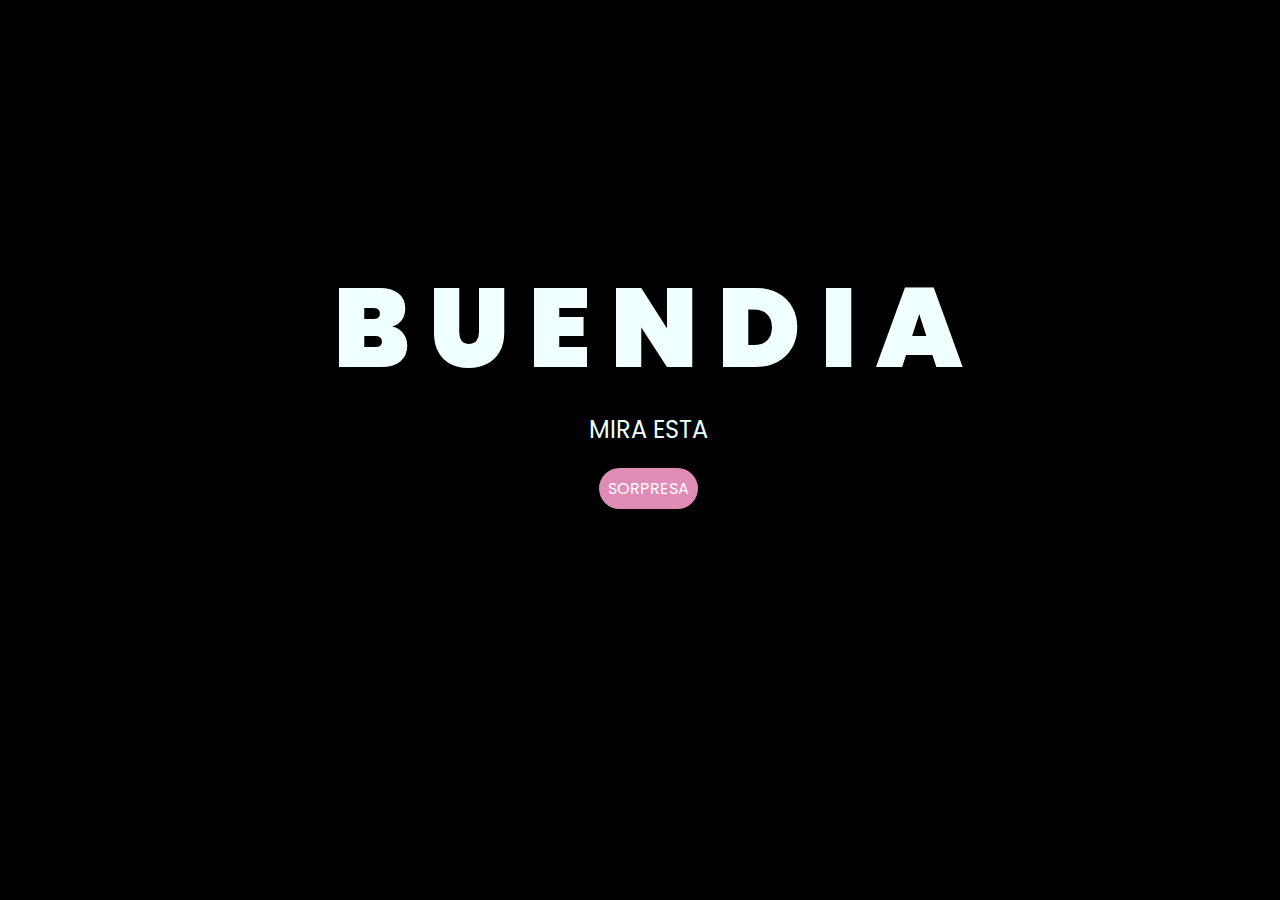
<file: index.html>
<!DOCTYPE html>
<html lang="es">

<head>
    <meta charset="UTF-8">
    <meta http-equiv="X-UA-Compatible" content="IE=edge">
    <meta name="viewport" content="width=device-width, initial-scale=1.0">
    <link rel="stylesheet" href="css/style.css">
    <link rel="icon" href="img/flowers.png" type="image/x-icon">
    <title>REGALO</title>
</head>

<body>
    <div class="greetings">
        <span>B</span>
        <span>U</span>
        <span>E</span>
        <span>N</span>
        <span>D</span>
        <span>I</span>
        <span>A</span>
    </div>
    <div class="description">
        <span> MIRA ESTA </span>
    </div>
    <div class="button">
        <button class="botones">
            <a href="flower.html" style="color: #fff;">SORPRESA</a>
        </button>
    </div>

</body>

</html>
</file>
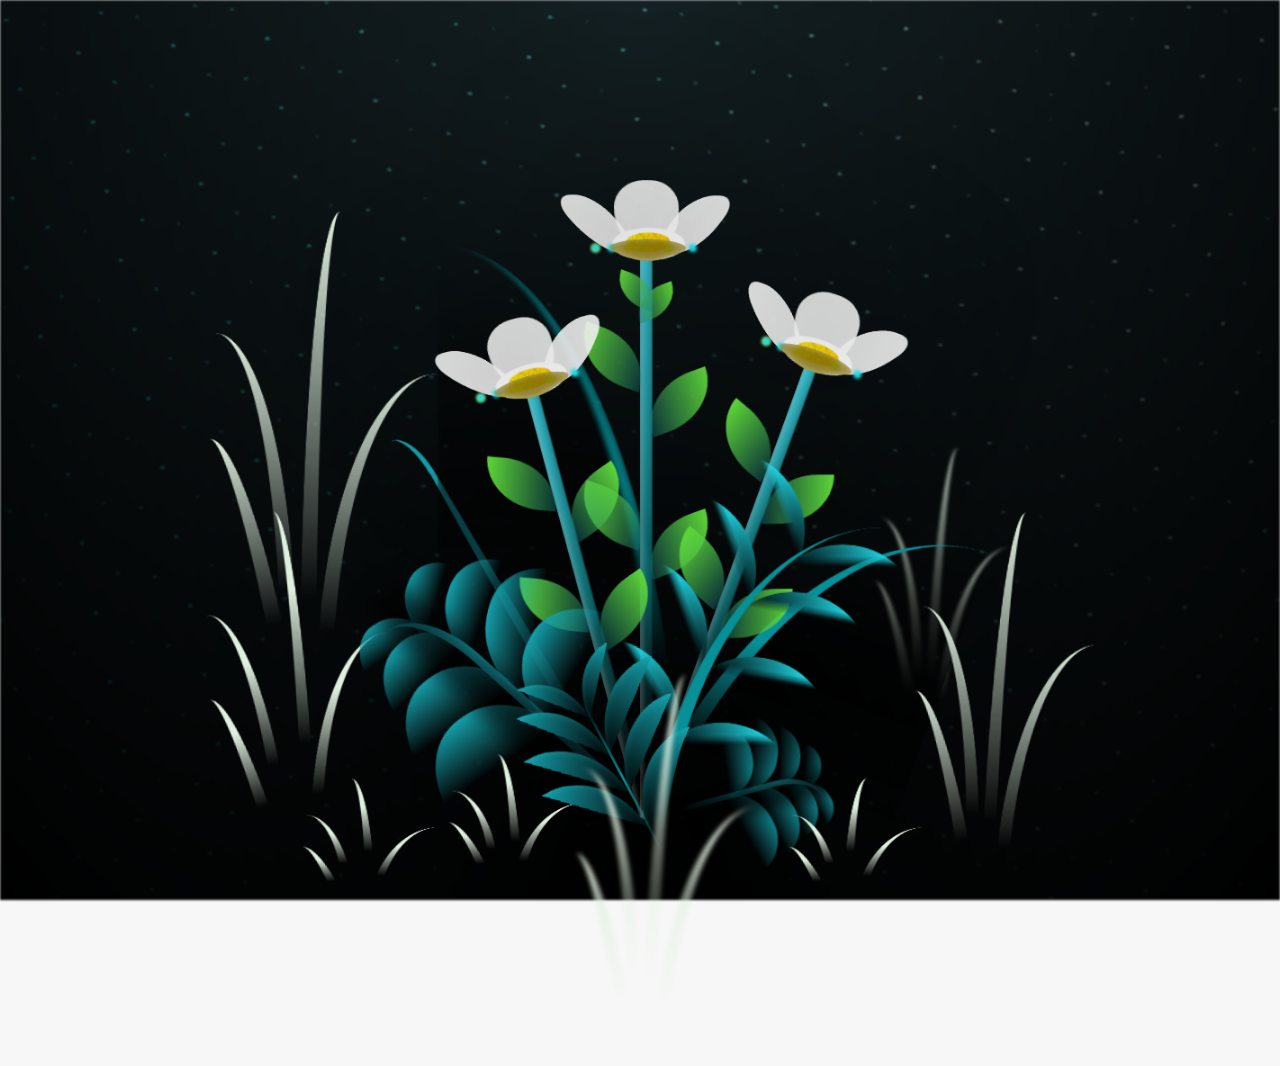
<file: flower.html>
<!DOCTYPE html>
<html lang="es">
  <head>
    <meta charset="UTF-8" />
    <meta http-equiv="X-UA-Compatible" content="IE=edge" />
    <meta name="viewport" content="width=device-width, initial-scale=1.0" />
    <link rel="stylesheet" href="css/main.css" />
    <link rel="icon" href="img/flowers.png" type="image/x-icon" />
    <title>REGALO</title>
  </head>
  <body class="container">
    <!--<audio controls autoplay
      source src="sound/Bereshit olam - Shlomi Shabat (Español).mp3" type="audio/mp3">
    </audio>-->
    
    <div id="lyrics">
      
    </div>
    
    <h1 class="titulo"> PUEDO SER UNA FLOR EN TU PRIMAVERA ahre <br> <br>
      5.09.2024</h1>
    <div class="night"></div>
    <div class="flowers">
      <div class="flower flower--1">
        <div class="flower__leafs flower__leafs--1">
          <div class="flower__leaf flower__leaf--1"></div>
          <div class="flower__leaf flower__leaf--2"></div>
          <div class="flower__leaf flower__leaf--3"></div>
          <div class="flower__leaf flower__leaf--4"></div>
          <div class="flower__white-circle"></div>

          <div class="flower__light flower__light--1"></div>
          <div class="flower__light flower__light--2"></div>
          <div class="flower__light flower__light--3"></div>
          <div class="flower__light flower__light--4"></div>
          <div class="flower__light flower__light--5"></div>
          <div class="flower__light flower__light--6"></div>
          <div class="flower__light flower__light--7"></div>
          <div class="flower__light flower__light--8"></div>
        </div>
        <div class="flower__line">
          <div class="flower__line__leaf flower__line__leaf--1"></div>
          <div class="flower__line__leaf flower__line__leaf--2"></div>
          <div class="flower__line__leaf flower__line__leaf--3"></div>
          <div class="flower__line__leaf flower__line__leaf--4"></div>
          <div class="flower__line__leaf flower__line__leaf--5"></div>
          <div class="flower__line__leaf flower__line__leaf--6"></div>
        </div>
      </div>

      <div class="flower flower--2">
        <div class="flower__leafs flower__leafs--2">
          <div class="flower__leaf flower__leaf--1"></div>
          <div class="flower__leaf flower__leaf--2"></div>
          <div class="flower__leaf flower__leaf--3"></div>
          <div class="flower__leaf flower__leaf--4"></div>
          <div class="flower__white-circle"></div>

          <div class="flower__light flower__light--1"></div>
          <div class="flower__light flower__light--2"></div>
          <div class="flower__light flower__light--3"></div>
          <div class="flower__light flower__light--4"></div>
          <div class="flower__light flower__light--5"></div>
          <div class="flower__light flower__light--6"></div>
          <div class="flower__light flower__light--7"></div>
          <div class="flower__light flower__light--8"></div>
        </div>
        <div class="flower__line">
          <div class="flower__line__leaf flower__line__leaf--1"></div>
          <div class="flower__line__leaf flower__line__leaf--2"></div>
          <div class="flower__line__leaf flower__line__leaf--3"></div>
          <div class="flower__line__leaf flower__line__leaf--4"></div>
        </div>
      </div>

      <div class="flower flower--3">
        <div class="flower__leafs flower__leafs--3">
          <div class="flower__leaf flower__leaf--1"></div>
          <div class="flower__leaf flower__leaf--2"></div>
          <div class="flower__leaf flower__leaf--3"></div>
          <div class="flower__leaf flower__leaf--4"></div>
          <div class="flower__white-circle"></div>

          <div class="flower__light flower__light--1"></div>
          <div class="flower__light flower__light--2"></div>
          <div class="flower__light flower__light--3"></div>
          <div class="flower__light flower__light--4"></div>
          <div class="flower__light flower__light--5"></div>
          <div class="flower__light flower__light--6"></div>
          <div class="flower__light flower__light--7"></div>
          <div class="flower__light flower__light--8"></div>
        </div>
        <div class="flower__line">
          <div class="flower__line__leaf flower__line__leaf--1"></div>
          <div class="flower__line__leaf flower__line__leaf--2"></div>
          <div class="flower__line__leaf flower__line__leaf--3"></div>
          <div class="flower__line__leaf flower__line__leaf--4"></div>
        </div>
      </div>

      <div class="grow-ans" style="--d: 1.2s">
        <div class="flower__g-long">
          <div class="flower__g-long__top"></div>
          <div class="flower__g-long__bottom"></div>
        </div>
      </div>

      <div class="growing-grass">
        <div class="flower__grass flower__grass--1">
          <div class="flower__grass--top"></div>
          <div class="flower__grass--bottom"></div>
          <div class="flower__grass__leaf flower__grass__leaf--1"></div>
          <div class="flower__grass__leaf flower__grass__leaf--2"></div>
          <div class="flower__grass__leaf flower__grass__leaf--3"></div>
          <div class="flower__grass__leaf flower__grass__leaf--4"></div>
          <div class="flower__grass__leaf flower__grass__leaf--5"></div>
          <div class="flower__grass__leaf flower__grass__leaf--6"></div>
          <div class="flower__grass__leaf flower__grass__leaf--7"></div>
          <div class="flower__grass__leaf flower__grass__leaf--8"></div>
          <div class="flower__grass__overlay"></div>
        </div>
      </div>

      <div class="growing-grass">
        <div class="flower__grass flower__grass--2">
          <div class="flower__grass--top"></div>
          <div class="flower__grass--bottom"></div>
          <div class="flower__grass__leaf flower__grass__leaf--1"></div>
          <div class="flower__grass__leaf flower__grass__leaf--2"></div>
          <div class="flower__grass__leaf flower__grass__leaf--3"></div>
          <div class="flower__grass__leaf flower__grass__leaf--4"></div>
          <div class="flower__grass__leaf flower__grass__leaf--5"></div>
          <div class="flower__grass__leaf flower__grass__leaf--6"></div>
          <div class="flower__grass__leaf flower__grass__leaf--7"></div>
          <div class="flower__grass__leaf flower__grass__leaf--8"></div>
          <div class="flower__grass__overlay"></div>
        </div>
      </div>

      <div class="grow-ans" style="--d: 2.4s">
        <div class="flower__g-right flower__g-right--1">
          <div class="leaf"></div>
        </div>
      </div>

      <div class="grow-ans" style="--d: 2.8s">
        <div class="flower__g-right flower__g-right--2">
          <div class="leaf"></div>
        </div>
      </div>

      <div class="grow-ans" style="--d: 2.8s">
        <div class="flower__g-front">
          <div
            class="flower__g-front__leaf-wrapper flower__g-front__leaf-wrapper--1"
          >
            <div class="flower__g-front__leaf"></div>
          </div>
          <div
            class="flower__g-front__leaf-wrapper flower__g-front__leaf-wrapper--2"
          >
            <div class="flower__g-front__leaf"></div>
          </div>
          <div
            class="flower__g-front__leaf-wrapper flower__g-front__leaf-wrapper--3"
          >
            <div class="flower__g-front__leaf"></div>
          </div>
          <div
            class="flower__g-front__leaf-wrapper flower__g-front__leaf-wrapper--4"
          >
            <div class="flower__g-front__leaf"></div>
          </div>
          <div
            class="flower__g-front__leaf-wrapper flower__g-front__leaf-wrapper--5"
          >
            <div class="flower__g-front__leaf"></div>
          </div>
          <div
            class="flower__g-front__leaf-wrapper flower__g-front__leaf-wrapper--6"
          >
            <div class="flower__g-front__leaf"></div>
          </div>
          <div
            class="flower__g-front__leaf-wrapper flower__g-front__leaf-wrapper--7"
          >
            <div class="flower__g-front__leaf"></div>
          </div>
          <div
            class="flower__g-front__leaf-wrapper flower__g-front__leaf-wrapper--8"
          >
            <div class="flower__g-front__leaf"></div>
          </div>
          <div class="flower__g-front__line"></div>
        </div>
      </div>

      <div class="grow-ans" style="--d: 3.2s">
        <div class="flower__g-fr">
          <div class="leaf"></div>
          <div class="flower__g-fr__leaf flower__g-fr__leaf--1"></div>
          <div class="flower__g-fr__leaf flower__g-fr__leaf--2"></div>
          <div class="flower__g-fr__leaf flower__g-fr__leaf--3"></div>
          <div class="flower__g-fr__leaf flower__g-fr__leaf--4"></div>
          <div class="flower__g-fr__leaf flower__g-fr__leaf--5"></div>
          <div class="flower__g-fr__leaf flower__g-fr__leaf--6"></div>
          <div class="flower__g-fr__leaf flower__g-fr__leaf--7"></div>
          <div class="flower__g-fr__leaf flower__g-fr__leaf--8"></div>
        </div>
      </div>

      <div class="long-g long-g--0">
        <div class="grow-ans" style="--d: 3s">
          <div class="leaf leaf--0"></div>
        </div>
        <div class="grow-ans" style="--d: 2.2s">
          <div class="leaf leaf--1"></div>
        </div>
        <div class="grow-ans" style="--d: 3.4s">
          <div class="leaf leaf--2"></div>
        </div>
        <div class="grow-ans" style="--d: 3.6s">
          <div class="leaf leaf--3"></div>
        </div>
      </div>

      <div class="long-g long-g--1">
        <div class="grow-ans" style="--d: 3.6s">
          <div class="leaf leaf--0"></div>
        </div>
        <div class="grow-ans" style="--d: 3.8s">
          <div class="leaf leaf--1"></div>
        </div>
        <div class="grow-ans" style="--d: 4s">
          <div class="leaf leaf--2"></div>
        </div>
        <div class="grow-ans" style="--d: 4.2s">
          <div class="leaf leaf--3"></div>
        </div>
      </div>

      <div class="long-g long-g--2">
        <div class="grow-ans" style="--d: 4s">
          <div class="leaf leaf--0"></div>
        </div>
        <div class="grow-ans" style="--d: 4.2s">
          <div class="leaf leaf--1"></div>
        </div>
        <div class="grow-ans" style="--d: 4.4s">
          <div class="leaf leaf--2"></div>
        </div>
        <div class="grow-ans" style="--d: 4.6s">
          <div class="leaf leaf--3"></div>
        </div>
      </div>

      <div class="long-g long-g--3">
        <div class="grow-ans" style="--d: 4s">
          <div class="leaf leaf--0"></div>
        </div>
        <div class="grow-ans" style="--d: 4.2s">
          <div class="leaf leaf--1"></div>
        </div>
        <div class="grow-ans" style="--d: 3s">
          <div class="leaf leaf--2"></div>
        </div>
        <div class="grow-ans" style="--d: 3.6s">
          <div class="leaf leaf--3"></div>
        </div>
      </div>

      <div class="long-g long-g--4">
        <div class="grow-ans" style="--d: 4s">
          <div class="leaf leaf--0"></div>
        </div>
        <div class="grow-ans" style="--d: 4.2s">
          <div class="leaf leaf--1"></div>
        </div>
        <div class="grow-ans" style="--d: 3s">
          <div class="leaf leaf--2"></div>
        </div>
        <div class="grow-ans" style="--d: 3.6s">
          <div class="leaf leaf--3"></div>
        </div>
      </div>

      <div class="long-g long-g--5">
        <div class="grow-ans" style="--d: 4s">
          <div class="leaf leaf--0"></div>
        </div>
        <div class="grow-ans" style="--d: 4.2s">
          <div class="leaf leaf--1"></div>
        </div>
        <div class="grow-ans" style="--d: 3s">
          <div class="leaf leaf--2"></div>
        </div>
        <div class="grow-ans" style="--d: 3.6s">
          <div class="leaf leaf--3"></div>
        </div>
      </div>

      <div class="long-g long-g--6">
        <div class="grow-ans" style="--d: 4.2s">
          <div class="leaf leaf--0"></div>
        </div>
        <div class="grow-ans" style="--d: 4.4s">
          <div class="leaf leaf--1"></div>
        </div>
        <div class="grow-ans" style="--d: 4.6s">
          <div class="leaf leaf--2"></div>
        </div>
        <div class="grow-ans" style="--d: 4.8s">
          <div class="leaf leaf--3"></div>
        </div>
      </div>

      <div class="long-g long-g--7">
        <div class="grow-ans" style="--d: 3s">
          <div class="leaf leaf--0"></div>
        </div>
        <div class="grow-ans" style="--d: 3.2s">
          <div class="leaf leaf--1"></div>
        </div>
        <div class="grow-ans" style="--d: 3.5s">
          <div class="leaf leaf--2"></div>
        </div>
        <div class="grow-ans" style="--d: 3.6s">
          <div class="leaf leaf--3"></div>
        </div>
      </div>
    </div>
    <script src="anim.js"></script>
    <script src="main.js"></script>
  </body>
</html>
</file>
<file: css/style.css>
@import url('https://fonts.googleapis.com/css2?family=Poppins:ital,wght@0,500;1,900&display=swap');
*{
    font-family: 'Poppins',cursive;
}
body{
    color: azure;
    width: 100%;
    height: 82vh;
    display: flex;
    flex-direction: column;
    align-items: center;
    justify-content: center;
    background-color: black;
    /* padding-top: -30; */
}

.botones{
    padding: 9px;
    border-radius: 80px;
    background-color: transparent;
    border: none;
}

.botones a{
    background-color: #df8cb7;
    padding: 9px;
    border-radius: 80px;
    -webkit-border-radius: 80px;
    -moz-border-radius: 80px;
    -ms-border-radius: 80px;
    -o-border-radius: 80px;

}

.botones a:focus{
    background-color: rgb(50, 194, 194);
}

.greetings{
    font-size: 7rem;
    font-weight: 900;
}
.greetings > span{
    animation: glow 2.5s ease-in-out infinite;
}
@keyframes glow{
    0%, 100%{
        color: #fff;
        text-shadow: 0 0 12px #39c6d6, 0 0 50px #39c6d6, 0 0 100px #39c6d6;
    }
    10%, 90%{
        color: #111;
        text-shadow: none;
    }
}
.greetings > span:nth-child(2){
    animation-delay: .2s ;
}
.greetings > span:nth-child(3){
    animation-delay: .4s ;
}
.greetings > span:nth-child(4){
    animation-delay: .6s;
}
.greetings > span:nth-child(5){
    animation-delay: .8s;
}
.greetings > span:nth-child(6){
    animation-delay: 1s;
}

.description{
    font-size: 1.5rem;
    margin-bottom: 20px;
}

.button a{
    text-decoration: none;
    font-size: 1rem;
    color: #111;
}

@media screen and (max-width:574px){
    .greetings{
        display: block;
        font-size: 4rem;
        font-weight: 800;
        text-align: center;
    }
    .description{
        font-size: 2rem;
    }
    
    .button a{
        font-size: 1rem;
    }
}
</file>
<file: css/main.css>
*,
*::after,
*::before {
  padding: 0;
  margin: 0;
  box-sizing: border-box;
}

:root {
  --dark-color: #000;
}

body {
  display: flex;
  align-items: flex-end;
  justify-content: center;
  min-height: 100vh;
  background-color: var(--dark-color);
  overflow: hidden;
  perspective: 1000px;
}

#lyrics {
  font-size: 28px;
  font-family: "Franklin Gothic Medium", "Arial Narrow", Arial, sans-serif;
  color: white;
  position: absolute;
  margin-bottom: 20%;
  z-index: 1;
  font-weight: bold;
  letter-spacing: 4px;
}
@media only screen and (max-width: 600px) {
  /* Estilos específicos para dispositivos con un ancho máximo de 600px */
  #lyrics {
      font-size: 14px; /* Reduce el tamaño del texto para dispositivos más pequeños */
      margin-bottom: 530px;
      letter-spacing: 3px;
  }

}
.titulo {
  margin-bottom: 180px;
  font-family: "Arial Narrow", Arial, sans-serif;
  color: rgb(255, 240, 240);
  position: absolute;
  font-weight: bold;
  letter-spacing: 10px;
  opacity: 0;
  animation: fadeIn 3s ease-in-out forwards;
  text-align: center;
}
@keyframes fadeIn {
  from {
    opacity: 0;
  }
  to {
    opacity: 1;
  }
}

.night {
  z-index: -1;
  position: absolute;
  left: 50%;
  top: 0;
  transform: translateX(-50%);
  width: 100%;
  height: 100%;
  filter: blur(0.1vmin);
  background-image: radial-gradient(
      ellipse at top,
      transparent 0%,
      var(--dark-color)
    ),
    radial-gradient(
      ellipse at bottom,
      var(--dark-color),
      rgba(145, 233, 255, 0.2)
    ),
    repeating-linear-gradient(
      220deg,
      rgb(0, 0, 0) 0px,
      rgb(0, 0, 0) 19px,
      transparent 19px,
      transparent 22px
    ),
    repeating-linear-gradient(
      189deg,
      rgb(0, 0, 0) 0px,
      rgb(0, 0, 0) 19px,
      transparent 19px,
      transparent 22px
    ),
    repeating-linear-gradient(
      148deg,
      rgb(0, 0, 0) 0px,
      rgb(0, 0, 0) 19px,
      transparent 19px,
      transparent 22px
    ),
    linear-gradient(90deg, rgb(0, 255, 250), rgb(240, 240, 240));
}

.flowers {
  position: relative;
  transform: scale(0.9);
  /*margin-bottom: 100px;
  */
}

@media only screen and (max-width: 600px) {
  /* Estilos específicos para dispositivos con un ancho máximo de 600px */
.flowers {
      font-size: 14px;
      margin-bottom: 35%;
      letter-spacing: 3px;
      transform: scale(1.0);
}

}

.flower {
  position: absolute;
  bottom: 10vmin;
  transform-origin: bottom center;
  z-index: 10;
  --fl-speed: 0.8s;
}
.flower--1 {
  -webkit-animation: moving-flower-1 4s linear infinite;
  animation: moving-flower-1 4s linear infinite;
}
.flower--1 .flower__line {
  height: 70vmin;
  -webkit-animation-delay: 0.3s;
  animation-delay: 0.3s;
}
.flower--1 .flower__line__leaf--1 {
  -webkit-animation: blooming-leaf-right var(--fl-speed) 1.6s backwards;
  animation: blooming-leaf-right var(--fl-speed) 1.6s backwards;
}
.flower--1 .flower__line__leaf--2 {
  -webkit-animation: blooming-leaf-right var(--fl-speed) 1.4s backwards;
  animation: blooming-leaf-right var(--fl-speed) 1.4s backwards;
}
.flower--1 .flower__line__leaf--3 {
  -webkit-animation: blooming-leaf-left var(--fl-speed) 1.2s backwards;
  animation: blooming-leaf-left var(--fl-speed) 1.2s backwards;
}
.flower--1 .flower__line__leaf--4 {
  -webkit-animation: blooming-leaf-left var(--fl-speed) 1s backwards;
  animation: blooming-leaf-left var(--fl-speed) 1s backwards;
}
.flower--1 .flower__line__leaf--5 {
  -webkit-animation: blooming-leaf-right var(--fl-speed) 1.8s backwards;
  animation: blooming-leaf-right var(--fl-speed) 1.8s backwards;
}
.flower--1 .flower__line__leaf--6 {
  -webkit-animation: blooming-leaf-left var(--fl-speed) 2s backwards;
  animation: blooming-leaf-left var(--fl-speed) 2s backwards;
}
.flower--2 {
  left: 50%;
  transform: rotate(20deg);
  -webkit-animation: moving-flower-2 4s linear infinite;
  animation: moving-flower-2 4s linear infinite;
}
.flower--2 .flower__line {
  height: 60vmin;
  -webkit-animation-delay: 0.6s;
  animation-delay: 0.6s;
}
.flower--2 .flower__line__leaf--1 {
  -webkit-animation: blooming-leaf-right var(--fl-speed) 1.9s backwards;
  animation: blooming-leaf-right var(--fl-speed) 1.9s backwards;
}
.flower--2 .flower__line__leaf--2 {
  -webkit-animation: blooming-leaf-right var(--fl-speed) 1.7s backwards;
  animation: blooming-leaf-right var(--fl-speed) 1.7s backwards;
}
.flower--2 .flower__line__leaf--3 {
  -webkit-animation: blooming-leaf-left var(--fl-speed) 1.5s backwards;
  animation: blooming-leaf-left var(--fl-speed) 1.5s backwards;
}
.flower--2 .flower__line__leaf--4 {
  -webkit-animation: blooming-leaf-left var(--fl-speed) 1.3s backwards;
  animation: blooming-leaf-left var(--fl-speed) 1.3s backwards;
}
.flower--3 {
  left: 50%;
  transform: rotate(-15deg);
  -webkit-animation: moving-flower-3 4s linear infinite;
  animation: moving-flower-3 4s linear infinite;
}
.flower--3 .flower__line {
  -webkit-animation-delay: 0.9s;
  animation-delay: 0.9s;
}
.flower--3 .flower__line__leaf--1 {
  -webkit-animation: blooming-leaf-right var(--fl-speed) 2.5s backwards;
  animation: blooming-leaf-right var(--fl-speed) 2.5s backwards;
}
.flower--3 .flower__line__leaf--2 {
  -webkit-animation: blooming-leaf-right var(--fl-speed) 2.3s backwards;
  animation: blooming-leaf-right var(--fl-speed) 2.3s backwards;
}
.flower--3 .flower__line__leaf--3 {
  -webkit-animation: blooming-leaf-left var(--fl-speed) 2.1s backwards;
  animation: blooming-leaf-left var(--fl-speed) 2.1s backwards;
}
.flower--3 .flower__line__leaf--4 {
  -webkit-animation: blooming-leaf-left var(--fl-speed) 1.9s backwards;
  animation: blooming-leaf-left var(--fl-speed) 1.9s backwards;
}
.flower__leafs {
  position: relative;
  -webkit-animation: blooming-flower 2s backwards;
  animation: blooming-flower 2s backwards;
}
.flower__leafs--1 {
  -webkit-animation-delay: 1.1s;
  animation-delay: 1.1s;
}
.flower__leafs--2 {
  -webkit-animation-delay: 1.4s;
  animation-delay: 1.4s;
}
.flower__leafs--3 {
  -webkit-animation-delay: 1.7s;
  animation-delay: 1.7s;
}
.flower__leafs::after {
  content: "";
  position: absolute;
  left: 0;
  top: 0;
  transform: translate(-50%, -100%);
  width: 8vmin;
  height: 8vmin;
  background-color: black;
  /* background-color: #fd2525; */
  filter: blur(10vmin);
}
.flower__leaf {
  position: absolute;
  bottom: 0;
  left: 50%;
  width: 8vmin;
  height: 11vmin;
  border-radius: 51% 49% 47% 53%/44% 45% 55% 69%;
  background-color: pink;
  background-color: white;
  transform-origin: bottom center;
  opacity: 0.9;
  box-shadow: inset 0 0 2vmin rgba(255, 255, 255, 0.5);
}
.flower__leaf--1 {
  transform: translate(-10%, 1%) rotateY(40deg) rotateX(-50deg);
}
.flower__leaf--2 {
  transform: translate(-50%, -4%) rotateX(40deg);
}
.flower__leaf--3 {
  transform: translate(-90%, 0%) rotateY(45deg) rotateX(50deg);
}
.flower__leaf--4 {
  width: 8vmin;
  height: 8vmin;
  transform-origin: bottom left;
  border-radius: 4vmin 10vmin 4vmin 4vmin;
  transform: translate(0%, 18%) rotateX(70deg) rotate(-43deg);
  background-color: #7c6901;
  z-index: 1;
  opacity: 0.8;
}
.flower__white-circle {
  position: absolute;
  left: -3.5vmin;
  top: -3vmin;
  width: 9vmin;
  height: 4vmin;
  border-radius: 50%;
  background-color: #fff;
}
.flower__white-circle::after {
  content: "";
  position: absolute;
  left: 50%;
  top: 45%;
  transform: translate(-50%, -50%);
  width: 60%;
  height: 60%;
  border-radius: inherit;
  background-image: repeating-linear-gradient(
      135deg,
      rgba(0, 0, 0, 0.03) 0px,
      rgba(0, 0, 0, 0.03) 1px,
      transparent 1px,
      transparent 12px
    ),
    repeating-linear-gradient(
      45deg,
      rgba(0, 0, 0, 0.03) 0px,
      rgba(0, 0, 0, 0.03) 1px,
      transparent 1px,
      transparent 12px
    ),
    repeating-linear-gradient(
      67.5deg,
      rgba(0, 0, 0, 0.03) 0px,
      rgba(0, 0, 0, 0.03) 1px,
      transparent 1px,
      transparent 12px
    ),
    repeating-linear-gradient(
      135deg,
      rgba(0, 0, 0, 0.03) 0px,
      rgba(0, 0, 0, 0.03) 1px,
      transparent 1px,
      transparent 12px
    ),
    repeating-linear-gradient(
      45deg,
      rgba(0, 0, 0, 0.03) 0px,
      rgba(0, 0, 0, 0.03) 1px,
      transparent 1px,
      transparent 12px
    ),
    repeating-linear-gradient(
      112.5deg,
      rgba(0, 0, 0, 0.03) 0px,
      rgba(0, 0, 0, 0.03) 1px,
      transparent 1px,
      transparent 12px
    ),
    repeating-linear-gradient(
      112.5deg,
      rgba(0, 0, 0, 0.03) 0px,
      rgba(0, 0, 0, 0.03) 1px,
      transparent 1px,
      transparent 12px
    ),
    repeating-linear-gradient(
      45deg,
      rgba(0, 0, 0, 0.03) 0px,
      rgba(0, 0, 0, 0.03) 1px,
      transparent 1px,
      transparent 12px
    ),
    repeating-linear-gradient(
      22.5deg,
      rgba(0, 0, 0, 0.03) 0px,
      rgba(0, 0, 0, 0.03) 1px,
      transparent 1px,
      transparent 12px
    ),
    repeating-linear-gradient(
      45deg,
      rgba(0, 0, 0, 0.03) 0px,
      rgba(0, 0, 0, 0.03) 1px,
      transparent 1px,
      transparent 12px
    ),
    repeating-linear-gradient(
      22.5deg,
      rgba(0, 0, 0, 0.03) 0px,
      rgba(0, 0, 0, 0.03) 1px,
      transparent 1px,
      transparent 12px
    ),
    repeating-linear-gradient(
      135deg,
      rgba(0, 0, 0, 0.03) 0px,
      rgba(0, 0, 0, 0.03) 1px,
      transparent 1px,
      transparent 12px
    ),
    repeating-linear-gradient(
      157.5deg,
      rgba(0, 0, 0, 0.03) 0px,
      rgba(0, 0, 0, 0.03) 1px,
      transparent 1px,
      transparent 12px
    ),
    repeating-linear-gradient(
      67.5deg,
      rgba(0, 0, 0, 0.03) 0px,
      rgba(0, 0, 0, 0.03) 1px,
      transparent 1px,
      transparent 12px
    ),
    repeating-linear-gradient(
      67.5deg,
      rgba(0, 0, 0, 0.03) 0px,
      rgba(0, 0, 0, 0.03) 1px,
      transparent 1px,
      transparent 12px
    ),
    linear-gradient(90deg, rgb(255, 235, 18), rgb(255, 206, 0));
}
.flower__line {
  height: 55vmin;
  width: 1.5vmin;
  background-image: linear-gradient(
      to left,
      rgba(0, 0, 0, 0.2),
      transparent,
      rgba(255, 255, 255, 0.2)
    ),
    linear-gradient(to top, transparent 10%, #14757a, #39c6d6);
  box-shadow: inset 0 0 2px rgba(0, 0, 0, 0.5);
  -webkit-animation: grow-flower-tree 4s backwards;
  animation: grow-flower-tree 4s backwards;
}
.flower__line__leaf {
  --w: 7vmin;
  --h: calc(var(--w) + 2vmin);
  position: absolute;
  top: 20%;
  left: 90%;
  width: var(--w);
  height: var(--h);
  border-top-right-radius: var(--h);
  border-bottom-left-radius: var(--h);
  background-image: linear-gradient(to top, rgba(20, 117, 122, 0.4), #5ed639);
}
.flower__line__leaf--1 {
  transform: rotate(70deg) rotateY(30deg);
}
.flower__line__leaf--2 {
  top: 45%;
  transform: rotate(70deg) rotateY(30deg);
}
.flower__line__leaf--3,
.flower__line__leaf--4,
.flower__line__leaf--6 {
  border-top-right-radius: 0;
  border-bottom-left-radius: 0;
  border-top-left-radius: var(--h);
  border-bottom-right-radius: var(--h);
  left: -460%;
  top: 12%;
  transform: rotate(-70deg) rotateY(30deg);
}
.flower__line__leaf--4 {
  top: 40%;
}
.flower__line__leaf--5 {
  top: 0;
  transform-origin: left;
  transform: rotate(70deg) rotateY(30deg) scale(0.6);
}
.flower__line__leaf--6 {
  top: -2%;
  left: -450%;
  transform-origin: right;
  transform: rotate(-70deg) rotateY(30deg) scale(0.6);
}
.flower__light {
  position: absolute;
  bottom: 0vmin;
  width: 1vmin;
  height: 1vmin;
  background-color: rgb(255, 251, 0);
  border-radius: 50%;
  filter: blur(0.2vmin);
  -webkit-animation: light-ans 4s linear infinite backwards;
  animation: light-ans 4s linear infinite backwards;
}
.flower__light:nth-child(odd) {
  background-color: #23f0ff;
}
.flower__light--1 {
  left: -2vmin;
  -webkit-animation-delay: 1s;
  animation-delay: 1s;
}
.flower__light--2 {
  left: 3vmin;
  -webkit-animation-delay: 0.5s;
  animation-delay: 0.5s;
}
.flower__light--3 {
  left: -6vmin;
  -webkit-animation-delay: 0.3s;
  animation-delay: 0.3s;
}
.flower__light--4 {
  left: 6vmin;
  -webkit-animation-delay: 0.9s;
  animation-delay: 0.9s;
}
.flower__light--5 {
  left: -1vmin;
  -webkit-animation-delay: 1.5s;
  animation-delay: 1.5s;
}
.flower__light--6 {
  left: -4vmin;
  -webkit-animation-delay: 3s;
  animation-delay: 3s;
}
.flower__light--7 {
  left: 3vmin;
  -webkit-animation-delay: 2s;
  animation-delay: 2s;
}
.flower__light--8 {
  left: -6vmin;
  -webkit-animation-delay: 3.5s;
  animation-delay: 3.5s;
}
.flower__grass {
  --c: #159faa;
  --line-w: 1.5vmin;
  position: absolute;
  bottom: 12vmin;
  left: -7vmin;
  display: flex;
  flex-direction: column;
  align-items: flex-end;
  z-index: 20;
  transform-origin: bottom center;
  transform: rotate(-48deg) rotateY(40deg);
}
.flower__grass--1 {
  -webkit-animation: moving-grass 2s linear infinite;
  animation: moving-grass 2s linear infinite;
}
.flower__grass--2 {
  left: 2vmin;
  bottom: 10vmin;
  transform: scale(0.5) rotate(75deg) rotateX(10deg) rotateY(-200deg);
  opacity: 0.8;
  z-index: 0;
  -webkit-animation: moving-grass--2 1.5s linear infinite;
  animation: moving-grass--2 1.5s linear infinite;
}
.flower__grass--top {
  width: 7vmin;
  height: 10vmin;
  border-top-right-radius: 100%;
  border-right: var(--line-w) solid var(--c);
  transform-origin: bottom center;
  transform: rotate(-2deg);
}
.flower__grass--bottom {
  margin-top: -2px;
  width: var(--line-w);
  height: 25vmin;
  background-image: linear-gradient(to top, transparent, var(--c));
}
.flower__grass__leaf {
  --size: 10vmin;
  position: absolute;
  width: calc(var(--size) * 2.1);
  height: var(--size);
  border-top-left-radius: var(--size);
  border-top-right-radius: var(--size);
  background-image: linear-gradient(
    to top,
    transparent,
    transparent 30%,
    var(--c)
  );
  z-index: 100;
}
.flower__grass__leaf--1 {
  top: -6%;
  left: 30%;
  --size: 6vmin;
  transform: rotate(-20deg);
  -webkit-animation: growing-grass-ans--1 2s 2.6s backwards;
  animation: growing-grass-ans--1 2s 2.6s backwards;
}
@-webkit-keyframes growing-grass-ans--1 {
  0% {
    transform-origin: bottom left;
    transform: rotate(-20deg) scale(0);
  }
}
@keyframes growing-grass-ans--1 {
  0% {
    transform-origin: bottom left;
    transform: rotate(-20deg) scale(0);
  }
}
.flower__grass__leaf--2 {
  top: -5%;
  left: -110%;
  --size: 6vmin;
  transform: rotate(10deg);
  -webkit-animation: growing-grass-ans--2 2s 2.4s linear backwards;
  animation: growing-grass-ans--2 2s 2.4s linear backwards;
}
@-webkit-keyframes growing-grass-ans--2 {
  0% {
    transform-origin: bottom right;
    transform: rotate(10deg) scale(0);
  }
}
@keyframes growing-grass-ans--2 {
  0% {
    transform-origin: bottom right;
    transform: rotate(10deg) scale(0);
  }
}
.flower__grass__leaf--3 {
  top: 5%;
  left: 60%;
  --size: 8vmin;
  transform: rotate(-18deg) rotateX(-20deg);
  -webkit-animation: growing-grass-ans--3 2s 2.2s linear backwards;
  animation: growing-grass-ans--3 2s 2.2s linear backwards;
}
@-webkit-keyframes growing-grass-ans--3 {
  0% {
    transform-origin: bottom left;
    transform: rotate(-18deg) rotateX(-20deg) scale(0);
  }
}
@keyframes growing-grass-ans--3 {
  0% {
    transform-origin: bottom left;
    transform: rotate(-18deg) rotateX(-20deg) scale(0);
  }
}
.flower__grass__leaf--4 {
  top: 6%;
  left: -135%;
  --size: 8vmin;
  transform: rotate(2deg);
  -webkit-animation: growing-grass-ans--4 2s 2s linear backwards;
  animation: growing-grass-ans--4 2s 2s linear backwards;
}
@-webkit-keyframes growing-grass-ans--4 {
  0% {
    transform-origin: bottom right;
    transform: rotate(2deg) scale(0);
  }
}
@keyframes growing-grass-ans--4 {
  0% {
    transform-origin: bottom right;
    transform: rotate(2deg) scale(0);
  }
}
.flower__grass__leaf--5 {
  top: 20%;
  left: 60%;
  --size: 10vmin;
  transform: rotate(-24deg) rotateX(-20deg);
  -webkit-animation: growing-grass-ans--5 2s 1.8s linear backwards;
  animation: growing-grass-ans--5 2s 1.8s linear backwards;
}
@-webkit-keyframes growing-grass-ans--5 {
  0% {
    transform-origin: bottom left;
    transform: rotate(-24deg) rotateX(-20deg) scale(0);
  }
}
@keyframes growing-grass-ans--5 {
  0% {
    transform-origin: bottom left;
    transform: rotate(-24deg) rotateX(-20deg) scale(0);
  }
}
.flower__grass__leaf--6 {
  top: 22%;
  left: -180%;
  --size: 10vmin;
  transform: rotate(10deg);
  -webkit-animation: growing-grass-ans--6 2s 1.6s linear backwards;
  animation: growing-grass-ans--6 2s 1.6s linear backwards;
}
@-webkit-keyframes growing-grass-ans--6 {
  0% {
    transform-origin: bottom right;
    transform: rotate(10deg) scale(0);
  }
}
@keyframes growing-grass-ans--6 {
  0% {
    transform-origin: bottom right;
    transform: rotate(10deg) scale(0);
  }
}
.flower__grass__leaf--7 {
  top: 39%;
  left: 70%;
  --size: 10vmin;
  transform: rotate(-10deg);
  -webkit-animation: growing-grass-ans--7 2s 1.4s linear backwards;
  animation: growing-grass-ans--7 2s 1.4s linear backwards;
}
@-webkit-keyframes growing-grass-ans--7 {
  0% {
    transform-origin: bottom left;
    transform: rotate(-10deg) scale(0);
  }
}
@keyframes growing-grass-ans--7 {
  0% {
    transform-origin: bottom left;
    transform: rotate(-10deg) scale(0);
  }
}
.flower__grass__leaf--8 {
  top: 40%;
  left: -215%;
  --size: 11vmin;
  transform: rotate(10deg);
  -webkit-animation: growing-grass-ans--8 2s 1.2s linear backwards;
  animation: growing-grass-ans--8 2s 1.2s linear backwards;
}
@-webkit-keyframes growing-grass-ans--8 {
  0% {
    transform-origin: bottom right;
    transform: rotate(10deg) scale(0);
  }
}
@keyframes growing-grass-ans--8 {
  0% {
    transform-origin: bottom right;
    transform: rotate(10deg) scale(0);
  }
}
.flower__grass__overlay {
  position: absolute;
  top: -10%;
  right: 0%;
  width: 100%;
  height: 100%;
  background-color: rgba(0, 0, 0, 0.6);
  filter: blur(1.5vmin);
  z-index: 100;
}
.flower__g-long {
  --w: 2vmin;
  --h: 6vmin;
  --c: #159faa;
  position: absolute;
  bottom: 10vmin;
  left: -3vmin;
  transform-origin: bottom center;
  transform: rotate(-30deg) rotateY(-20deg);
  display: flex;
  flex-direction: column;
  align-items: flex-end;
  -webkit-animation: flower-g-long-ans 3s linear infinite;
  animation: flower-g-long-ans 3s linear infinite;
}
@-webkit-keyframes flower-g-long-ans {
  0%,
  100% {
    transform: rotate(-30deg) rotateY(-20deg);
  }
  50% {
    transform: rotate(-32deg) rotateY(-20deg);
  }
}
@keyframes flower-g-long-ans {
  0%,
  100% {
    transform: rotate(-30deg) rotateY(-20deg);
  }
  50% {
    transform: rotate(-32deg) rotateY(-20deg);
  }
}
.flower__g-long__top {
  top: calc(var(--h) * -1);
  width: calc(var(--w) + 1vmin);
  height: var(--h);
  border-top-right-radius: 100%;
  border-right: 0.7vmin solid var(--c);
  transform: translate(-0.7vmin, 1vmin);
}
.flower__g-long__bottom {
  width: var(--w);
  height: 50vmin;
  transform-origin: bottom center;
  background-image: linear-gradient(to top, transparent 30%, var(--c));
  box-shadow: inset 0 0 2px rgba(0, 0, 0, 0.5);
  -webkit-clip-path: polygon(35% 0, 65% 1%, 100% 100%, 0% 100%);
  clip-path: polygon(35% 0, 65% 1%, 100% 100%, 0% 100%);
}
.flower__g-right {
  position: absolute;
  bottom: 6vmin;
  left: -2vmin;
  transform-origin: bottom left;
  transform: rotate(20deg);
}
.flower__g-right .leaf {
  width: 30vmin;
  height: 50vmin;
  border-top-left-radius: 100%;
  border-left: 2vmin solid #079097;
  background-image: linear-gradient(
    to bottom,
    transparent,
    var(--dark-color) 60%
  );
  -webkit-mask-image: linear-gradient(to top, transparent 30%, #079097 60%);
}
.flower__g-right--1 {
  -webkit-animation: flower-g-right-ans 2.5s linear infinite;
  animation: flower-g-right-ans 2.5s linear infinite;
}
.flower__g-right--2 {
  left: 5vmin;
  transform: rotateY(-180deg);
  -webkit-animation: flower-g-right-ans--2 3s linear infinite;
  animation: flower-g-right-ans--2 3s linear infinite;
}
.flower__g-right--2 .leaf {
  height: 75vmin;
  filter: blur(0.3vmin);
  opacity: 0.8;
}
@-webkit-keyframes flower-g-right-ans {
  0%,
  100% {
    transform: rotate(20deg);
  }
  50% {
    transform: rotate(24deg) rotateX(-20deg);
  }
}
@keyframes flower-g-right-ans {
  0%,
  100% {
    transform: rotate(20deg);
  }
  50% {
    transform: rotate(24deg) rotateX(-20deg);
  }
}
@-webkit-keyframes flower-g-right-ans--2 {
  0%,
  100% {
    transform: rotateY(-180deg) rotate(0deg) rotateX(-20deg);
  }
  50% {
    transform: rotateY(-180deg) rotate(6deg) rotateX(-20deg);
  }
}
@keyframes flower-g-right-ans--2 {
  0%,
  100% {
    transform: rotateY(-180deg) rotate(0deg) rotateX(-20deg);
  }
  50% {
    transform: rotateY(-180deg) rotate(6deg) rotateX(-20deg);
  }
}
.flower__g-front {
  position: absolute;
  bottom: 6vmin;
  left: 2.5vmin;
  z-index: 100;
  transform-origin: bottom center;
  transform: rotate(-28deg) rotateY(30deg) scale(1.04);
  -webkit-animation: flower__g-front-ans 2s linear infinite;
  animation: flower__g-front-ans 2s linear infinite;
}
@-webkit-keyframes flower__g-front-ans {
  0%,
  100% {
    transform: rotate(-28deg) rotateY(30deg) scale(1.04);
  }
  50% {
    transform: rotate(-35deg) rotateY(40deg) scale(1.04);
  }
}
@keyframes flower__g-front-ans {
  0%,
  100% {
    transform: rotate(-28deg) rotateY(30deg) scale(1.04);
  }
  50% {
    transform: rotate(-35deg) rotateY(40deg) scale(1.04);
  }
}
.flower__g-front__line {
  width: 0.3vmin;
  height: 20vmin;
  background-image: linear-gradient(
    to top,
    transparent,
    #079097,
    transparent 100%
  );
  position: relative;
}
.flower__g-front__leaf-wrapper {
  position: absolute;
  top: 0;
  left: 0;
  transform-origin: bottom left;
  transform: rotate(10deg);
}
.flower__g-front__leaf-wrapper:nth-child(even) {
  left: 0vmin;
  transform: rotateY(-180deg) rotate(5deg);
  -webkit-animation: flower__g-front__leaf-left-ans 1s ease-in backwards;
  animation: flower__g-front__leaf-left-ans 1s ease-in backwards;
}
.flower__g-front__leaf-wrapper:nth-child(odd) {
  -webkit-animation: flower__g-front__leaf-ans 1s ease-in backwards;
  animation: flower__g-front__leaf-ans 1s ease-in backwards;
}
.flower__g-front__leaf-wrapper--1 {
  top: -8vmin;
  transform: scale(0.7);
  -webkit-animation: flower__g-front__leaf-ans 1s 5.5s ease-in backwards !important;
  animation: flower__g-front__leaf-ans 1s 5.5s ease-in backwards !important;
}
.flower__g-front__leaf-wrapper--2 {
  top: -8vmin;
  transform: rotateY(-180deg) scale(0.7) !important;
  -webkit-animation: flower__g-front__leaf-left-ans-2 1s 4.6s ease-in backwards !important;
  animation: flower__g-front__leaf-left-ans-2 1s 4.6s ease-in backwards !important;
}
.flower__g-front__leaf-wrapper--3 {
  top: -3vmin;
  -webkit-animation: flower__g-front__leaf-ans 1s 4.6s ease-in backwards;
  animation: flower__g-front__leaf-ans 1s 4.6s ease-in backwards;
}
.flower__g-front__leaf-wrapper--4 {
  top: -3vmin;
  transform: rotateY(-180deg) scale(0.9) !important;
  -webkit-animation: flower__g-front__leaf-left-ans-2 1s 4.6s ease-in backwards !important;
  animation: flower__g-front__leaf-left-ans-2 1s 4.6s ease-in backwards !important;
}
@-webkit-keyframes flower__g-front__leaf-left-ans-2 {
  0% {
    transform: rotateY(-180deg) scale(0);
  }
}
@keyframes flower__g-front__leaf-left-ans-2 {
  0% {
    transform: rotateY(-180deg) scale(0);
  }
}
.flower__g-front__leaf-wrapper--5,
.flower__g-front__leaf-wrapper--6 {
  top: 2vmin;
}
.flower__g-front__leaf-wrapper--7,
.flower__g-front__leaf-wrapper--8 {
  top: 6.5vmin;
}
.flower__g-front__leaf-wrapper--2 {
  -webkit-animation-delay: 5.2s !important;
  animation-delay: 5.2s !important;
}
.flower__g-front__leaf-wrapper--3 {
  -webkit-animation-delay: 4.9s !important;
  animation-delay: 4.9s !important;
}
.flower__g-front__leaf-wrapper--5 {
  -webkit-animation-delay: 4.3s !important;
  animation-delay: 4.3s !important;
}
.flower__g-front__leaf-wrapper--6 {
  -webkit-animation-delay: 4.1s !important;
  animation-delay: 4.1s !important;
}
.flower__g-front__leaf-wrapper--7 {
  -webkit-animation-delay: 3.8s !important;
  animation-delay: 3.8s !important;
}
.flower__g-front__leaf-wrapper--8 {
  -webkit-animation-delay: 3.5s !important;
  animation-delay: 3.5s !important;
}
@-webkit-keyframes flower__g-front__leaf-ans {
  0% {
    transform: rotate(10deg) scale(0);
  }
}
@keyframes flower__g-front__leaf-ans {
  0% {
    transform: rotate(10deg) scale(0);
  }
}
@-webkit-keyframes flower__g-front__leaf-left-ans {
  0% {
    transform: rotateY(-180deg) rotate(5deg) scale(0);
  }
}
@keyframes flower__g-front__leaf-left-ans {
  0% {
    transform: rotateY(-180deg) rotate(5deg) scale(0);
  }
}
.flower__g-front__leaf {
  width: 10vmin;
  height: 10vmin;
  border-radius: 100% 0% 0% 100%/100% 100% 0% 0%;
  box-shadow: inset 0 2px 1vmin hsla(184deg, 97%, 58%, 0.2);
  background-image: linear-gradient(
      to bottom left,
      transparent,
      var(--dark-color)
    ),
    linear-gradient(to bottom right, #159faa 50%, transparent 50%, transparent);
  -webkit-mask-image: linear-gradient(
    to bottom right,
    #159faa 50%,
    transparent 50%,
    transparent
  );
  mask-image: linear-gradient(
    to bottom right,
    #159faa 50%,
    transparent 50%,
    transparent
  );
}
.flower__g-fr {
  position: absolute;
  bottom: -4vmin;
  left: vmin;
  transform-origin: bottom left;
  z-index: 10;
  -webkit-animation: flower__g-fr-ans 2s linear infinite;
  animation: flower__g-fr-ans 2s linear infinite;
}
@-webkit-keyframes flower__g-fr-ans {
  0%,
  100% {
    transform: rotate(2deg);
  }
  50% {
    transform: rotate(4deg);
  }
}
@keyframes flower__g-fr-ans {
  0%,
  100% {
    transform: rotate(2deg);
  }
  50% {
    transform: rotate(4deg);
  }
}
.flower__g-fr .leaf {
  width: 30vmin;
  height: 50vmin;
  border-top-left-radius: 100%;
  border-left: 2vmin solid #079097;
  -webkit-mask-image: linear-gradient(to top, transparent 25%, #079097 50%);
  position: relative;
  z-index: 1;
}
.flower__g-fr__leaf {
  position: absolute;
  top: 0;
  left: 0;
  width: 10vmin;
  height: 10vmin;
  border-radius: 100% 0% 0% 100%/100% 100% 0% 0%;
  box-shadow: inset 0 2px 1vmin hsla(184deg, 97%, 58%, 0.2);
  background-image: linear-gradient(
      to bottom left,
      transparent,
      var(--dark-color) 98%
    ),
    linear-gradient(to bottom right, #23f0ff 45%, transparent 50%, transparent);
  -webkit-mask-image: linear-gradient(
    135deg,
    #159faa 40%,
    transparent 50%,
    transparent
  );
}
.flower__g-fr__leaf--1 {
  left: 20vmin;
  transform: rotate(45deg);
  -webkit-animation: flower__g-fr-leaft-ans-1 0.5s 5.2s linear backwards;
  animation: flower__g-fr-leaft-ans-1 0.5s 5.2s linear backwards;
}
@-webkit-keyframes flower__g-fr-leaft-ans-1 {
  0% {
    transform-origin: left;
    transform: rotate(45deg) scale(0);
  }
}
@keyframes flower__g-fr-leaft-ans-1 {
  0% {
    transform-origin: left;
    transform: rotate(45deg) scale(0);
  }
}
.flower__g-fr__leaf--2 {
  left: 12vmin;
  top: -7vmin;
  transform: rotate(25deg) rotateY(-180deg);
  -webkit-animation: flower__g-fr-leaft-ans-6 0.5s 5s linear backwards;
  animation: flower__g-fr-leaft-ans-6 0.5s 5s linear backwards;
}
.flower__g-fr__leaf--3 {
  left: 15vmin;
  top: 6vmin;
  transform: rotate(55deg);
  -webkit-animation: flower__g-fr-leaft-ans-5 0.5s 4.8s linear backwards;
  animation: flower__g-fr-leaft-ans-5 0.5s 4.8s linear backwards;
}
.flower__g-fr__leaf--4 {
  left: 6vmin;
  top: -2vmin;
  transform: rotate(25deg) rotateY(-180deg);
  -webkit-animation: flower__g-fr-leaft-ans-6 0.5s 4.6s linear backwards;
  animation: flower__g-fr-leaft-ans-6 0.5s 4.6s linear backwards;
}
.flower__g-fr__leaf--5 {
  left: 10vmin;
  top: 14vmin;
  transform: rotate(55deg);
  -webkit-animation: flower__g-fr-leaft-ans-5 0.5s 4.4s linear backwards;
  animation: flower__g-fr-leaft-ans-5 0.5s 4.4s linear backwards;
}
@-webkit-keyframes flower__g-fr-leaft-ans-5 {
  0% {
    transform-origin: left;
    transform: rotate(55deg) scale(0);
  }
}
@keyframes flower__g-fr-leaft-ans-5 {
  0% {
    transform-origin: left;
    transform: rotate(55deg) scale(0);
  }
}
.flower__g-fr__leaf--6 {
  left: 0vmin;
  top: 6vmin;
  transform: rotate(25deg) rotateY(-180deg);
  -webkit-animation: flower__g-fr-leaft-ans-6 0.5s 4.2s linear backwards;
  animation: flower__g-fr-leaft-ans-6 0.5s 4.2s linear backwards;
}
@-webkit-keyframes flower__g-fr-leaft-ans-6 {
  0% {
    transform-origin: right;
    transform: rotate(25deg) rotateY(-180deg) scale(0);
  }
}
@keyframes flower__g-fr-leaft-ans-6 {
  0% {
    transform-origin: right;
    transform: rotate(25deg) rotateY(-180deg) scale(0);
  }
}
.flower__g-fr__leaf--7 {
  left: 5vmin;
  top: 22vmin;
  transform: rotate(45deg);
  -webkit-animation: flower__g-fr-leaft-ans-7 0.5s 4s linear backwards;
  animation: flower__g-fr-leaft-ans-7 0.5s 4s linear backwards;
}
@-webkit-keyframes flower__g-fr-leaft-ans-7 {
  0% {
    transform-origin: left;
    transform: rotate(45deg) scale(0);
  }
}
@keyframes flower__g-fr-leaft-ans-7 {
  0% {
    transform-origin: left;
    transform: rotate(45deg) scale(0);
  }
}
.flower__g-fr__leaf--8 {
  left: -4vmin;
  top: 15vmin;
  transform: rotate(15deg) rotateY(-180deg);
  -webkit-animation: flower__g-fr-leaft-ans-8 0.5s 3.8s linear backwards;
  animation: flower__g-fr-leaft-ans-8 0.5s 3.8s linear backwards;
}
@-webkit-keyframes flower__g-fr-leaft-ans-8 {
  0% {
    transform-origin: right;
    transform: rotate(15deg) rotateY(-180deg) scale(0);
  }
}
@keyframes flower__g-fr-leaft-ans-8 {
  0% {
    transform-origin: right;
    transform: rotate(15deg) rotateY(-180deg) scale(0);
  }
}

.long-g {
  position: absolute;
  bottom: 25vmin;
  left: -42vmin;
  transform-origin: bottom left;
}
.long-g--1 {
  bottom: 0vmin;
  transform: scale(0.8) rotate(-5deg);
}
.long-g--1 .leaf {
  -webkit-mask-image: linear-gradient(
    to top,
    transparent 40%,
    #079097 80%
  ) !important;
}
.long-g--1 .leaf--1 {
  --w: 5vmin;
  --h: 60vmin;
  left: -2vmin;
  transform: rotate(3deg) rotateY(-180deg);
}
.long-g--2,
.long-g--3 {
  bottom: -3vmin;
  left: -35vmin;
  transform-origin: center;
  transform: scale(0.6) rotateX(60deg);
}
.long-g--2 .leaf,
.long-g--3 .leaf {
  -webkit-mask-image: linear-gradient(
    to top,
    transparent 50%,
    #079097 80%
  ) !important;
}
.long-g--2 .leaf--1,
.long-g--3 .leaf--1 {
  left: -1vmin;
  transform: rotateY(-180deg);
}
.long-g--3 {
  left: -17vmin;
  bottom: 0vmin;
}
.long-g--3 .leaf {
  -webkit-mask-image: linear-gradient(
    to top,
    transparent 40%,
    #079097 80%
  ) !important;
}
.long-g--4 {
  left: 25vmin;
  bottom: -3vmin;
  transform-origin: center;
  transform: scale(0.6) rotateX(60deg);
}
.long-g--4 .leaf {
  -webkit-mask-image: linear-gradient(
    to top,
    transparent 50%,
    #079097 80%
  ) !important;
}
.long-g--5 {
  left: 42vmin;
  bottom: 0vmin;
  transform: scale(0.8) rotate(2deg);
}
.long-g--6 {
  left: 0vmin;
  bottom: -20vmin;
  z-index: 100;
  filter: blur(0.3vmin);
  transform: scale(0.8) rotate(2deg);
}
.long-g--7 {
  left: 35vmin;
  bottom: 20vmin;
  z-index: -1;
  filter: blur(0.3vmin);
  transform: scale(0.6) rotate(2deg);
  opacity: 0.7;
}
.long-g .leaf {
  --w: 15vmin;
  --h: 40vmin;
  --c: #e0f0df;
  position: absolute;
  bottom: 0;
  width: var(--w);
  height: var(--h);
  border-top-left-radius: 100%;
  border-left: 2vmin solid var(--c);
  -webkit-mask-image: linear-gradient(
    to top,
    transparent 20%,
    var(--dark-color)
  );
  transform-origin: bottom center;
}
.long-g .leaf--0 {
  left: 2vmin;
  -webkit-animation: leaf-ans-1 4s linear infinite;
  animation: leaf-ans-1 4s linear infinite;
}
.long-g .leaf--1 {
  --w: 5vmin;
  --h: 60vmin;
  -webkit-animation: leaf-ans-1 4s linear infinite;
  animation: leaf-ans-1 4s linear infinite;
}
.long-g .leaf--2 {
  --w: 10vmin;
  --h: 40vmin;
  left: -0.5vmin;
  bottom: 5vmin;
  transform-origin: bottom left;
  transform: rotateY(-180deg);
  -webkit-animation: leaf-ans-2 3s linear infinite;
  animation: leaf-ans-2 3s linear infinite;
}
.long-g .leaf--3 {
  --w: 5vmin;
  --h: 30vmin;
  left: -1vmin;
  bottom: 3.2vmin;
  transform-origin: bottom left;
  transform: rotate(-10deg) rotateY(-180deg);
  -webkit-animation: leaf-ans-3 3s linear infinite;
  animation: leaf-ans-3 3s linear infinite;
}

@-webkit-keyframes leaf-ans-1 {
  0%,
  100% {
    transform: rotate(-5deg) scale(1);
  }
  50% {
    transform: rotate(5deg) scale(1.1);
  }
}

@keyframes leaf-ans-1 {
  0%,
  100% {
    transform: rotate(-5deg) scale(1);
  }
  50% {
    transform: rotate(5deg) scale(1.1);
  }
}
@-webkit-keyframes leaf-ans-2 {
  0%,
  100% {
    transform: rotateY(-180deg) rotate(5deg);
  }
  50% {
    transform: rotateY(-180deg) rotate(0deg) scale(1.1);
  }
}
@keyframes leaf-ans-2 {
  0%,
  100% {
    transform: rotateY(-180deg) rotate(5deg);
  }
  50% {
    transform: rotateY(-180deg) rotate(0deg) scale(1.1);
  }
}
@-webkit-keyframes leaf-ans-3 {
  0%,
  100% {
    transform: rotate(-10deg) rotateY(-180deg);
  }
  50% {
    transform: rotate(-20deg) rotateY(-180deg);
  }
}
@keyframes leaf-ans-3 {
  0%,
  100% {
    transform: rotate(-10deg) rotateY(-180deg);
  }
  50% {
    transform: rotate(-20deg) rotateY(-180deg);
  }
}
.grow-ans {
  -webkit-animation: grow-ans 2s var(--d) backwards;
  animation: grow-ans 2s var(--d) backwards;
}

@-webkit-keyframes grow-ans {
  0% {
    transform: scale(0);
    opacity: 0;
  }
}

@keyframes grow-ans {
  0% {
    transform: scale(0);
    opacity: 0;
  }
}
@-webkit-keyframes light-ans {
  0% {
    opacity: 0;
    transform: translateY(0vmin);
  }
  25% {
    opacity: 1;
    transform: translateY(-5vmin) translateX(-2vmin);
  }
  50% {
    opacity: 1;
    transform: translateY(-15vmin) translateX(2vmin);
    filter: blur(0.2vmin);
  }
  75% {
    transform: translateY(-20vmin) translateX(-2vmin);
    filter: blur(0.2vmin);
  }
  100% {
    transform: translateY(-30vmin);
    opacity: 0;
    filter: blur(1vmin);
  }
}
@keyframes light-ans {
  0% {
    opacity: 0;
    transform: translateY(0vmin);
  }
  25% {
    opacity: 1;
    transform: translateY(-5vmin) translateX(-2vmin);
  }
  50% {
    opacity: 1;
    transform: translateY(-15vmin) translateX(2vmin);
    filter: blur(0.2vmin);
  }
  75% {
    transform: translateY(-20vmin) translateX(-2vmin);
    filter: blur(0.2vmin);
  }
  100% {
    transform: translateY(-30vmin);
    opacity: 0;
    filter: blur(1vmin);
  }
}
@-webkit-keyframes moving-flower-1 {
  0%,
  100% {
    transform: rotate(2deg);
  }
  50% {
    transform: rotate(-2deg);
  }
}
@keyframes moving-flower-1 {
  0%,
  100% {
    transform: rotate(2deg);
  }
  50% {
    transform: rotate(-2deg);
  }
}
@-webkit-keyframes moving-flower-2 {
  0%,
  100% {
    transform: rotate(18deg);
  }
  50% {
    transform: rotate(14deg);
  }
}
@keyframes moving-flower-2 {
  0%,
  100% {
    transform: rotate(18deg);
  }
  50% {
    transform: rotate(14deg);
  }
}
@-webkit-keyframes moving-flower-3 {
  0%,
  100% {
    transform: rotate(-18deg);
  }
  50% {
    transform: rotate(-20deg) rotateY(-10deg);
  }
}
@keyframes moving-flower-3 {
  0%,
  100% {
    transform: rotate(-18deg);
  }
  50% {
    transform: rotate(-20deg) rotateY(-10deg);
  }
}
@-webkit-keyframes blooming-leaf-right {
  0% {
    transform-origin: left;
    transform: rotate(70deg) rotateY(30deg) scale(0);
  }
}
@keyframes blooming-leaf-right {
  0% {
    transform-origin: left;
    transform: rotate(70deg) rotateY(30deg) scale(0);
  }
}
@-webkit-keyframes blooming-leaf-left {
  0% {
    transform-origin: right;
    transform: rotate(-70deg) rotateY(30deg) scale(0);
  }
}
@keyframes blooming-leaf-left {
  0% {
    transform-origin: right;
    transform: rotate(-70deg) rotateY(30deg) scale(0);
  }
}
@-webkit-keyframes grow-flower-tree {
  0% {
    height: 0;
    border-radius: 1vmin;
  }
}
@keyframes grow-flower-tree {
  0% {
    height: 0;
    border-radius: 1vmin;
  }
}
@-webkit-keyframes blooming-flower {
  0% {
    transform: scale(0);
  }
}
@keyframes blooming-flower {
  0% {
    transform: scale(0);
  }
}
@-webkit-keyframes moving-grass {
  0%,
  100% {
    transform: rotate(-48deg) rotateY(40deg);
  }
  50% {
    transform: rotate(-50deg) rotateY(40deg);
  }
}
@keyframes moving-grass {
  0%,
  100% {
    transform: rotate(-48deg) rotateY(40deg);
  }
  50% {
    transform: rotate(-50deg) rotateY(40deg);
  }
}
@-webkit-keyframes moving-grass--2 {
  0%,
  100% {
    transform: scale(0.5) rotate(75deg) rotateX(10deg) rotateY(-200deg);
  }
  50% {
    transform: scale(0.5) rotate(79deg) rotateX(10deg) rotateY(-200deg);
  }
}
@keyframes moving-grass--2 {
  0%,
  100% {
    transform: scale(0.5) rotate(75deg) rotateX(10deg) rotateY(-200deg);
  }
  50% {
    transform: scale(0.5) rotate(79deg) rotateX(10deg) rotateY(-200deg);
  }
}
.growing-grass {
  -webkit-animation: growing-grass-ans 1s 2s backwards;
  animation: growing-grass-ans 1s 2s backwards;
}

@-webkit-keyframes growing-grass-ans {
  0% {
    transform: scale(0);
  }
}

@keyframes growing-grass-ans {
  0% {
    transform: scale(0);
  }
}
.container * {
  -webkit-animation-play-state: paused !important;
  animation-play-state: paused !important;
} /*# sourceMappingURL=main.css.map */


/* Reset de estilos básicos */
body, h1, p {
  margin: 0;
  padding: 0;
}

/* Estilos generales */
body {
  font-family: 'Arial', sans-serif;
  background-color: #f7f7f7;
  color: #333;
}

.container {
  max-width: 1200px;
  margin: 0 auto;
  padding: 20px;
}

h1 {
  font-size: 2em;
  line-height: 1.5;
  margin-bottom: 20px;
}

/* Media Queries para tamaños de pantalla diferentes */
@media screen and (max-width: 600px) {
  /* Estilos para pantallas pequeñas */
  h1 {
      font-size: 1.5em;
  }
}

@media screen and (min-width: 601px) and (max-width: 1024px) {
  /* Estilos para pantallas medianas */
  h1 {
      font-size: 1.8em;
  }
}

@media screen and (min-width: 1025px) {
  /* Estilos para pantallas grandes */
  h1 {
      font-size: 2em;
  }
}

/* Agregar más estilos según sea necesario */
</file>
